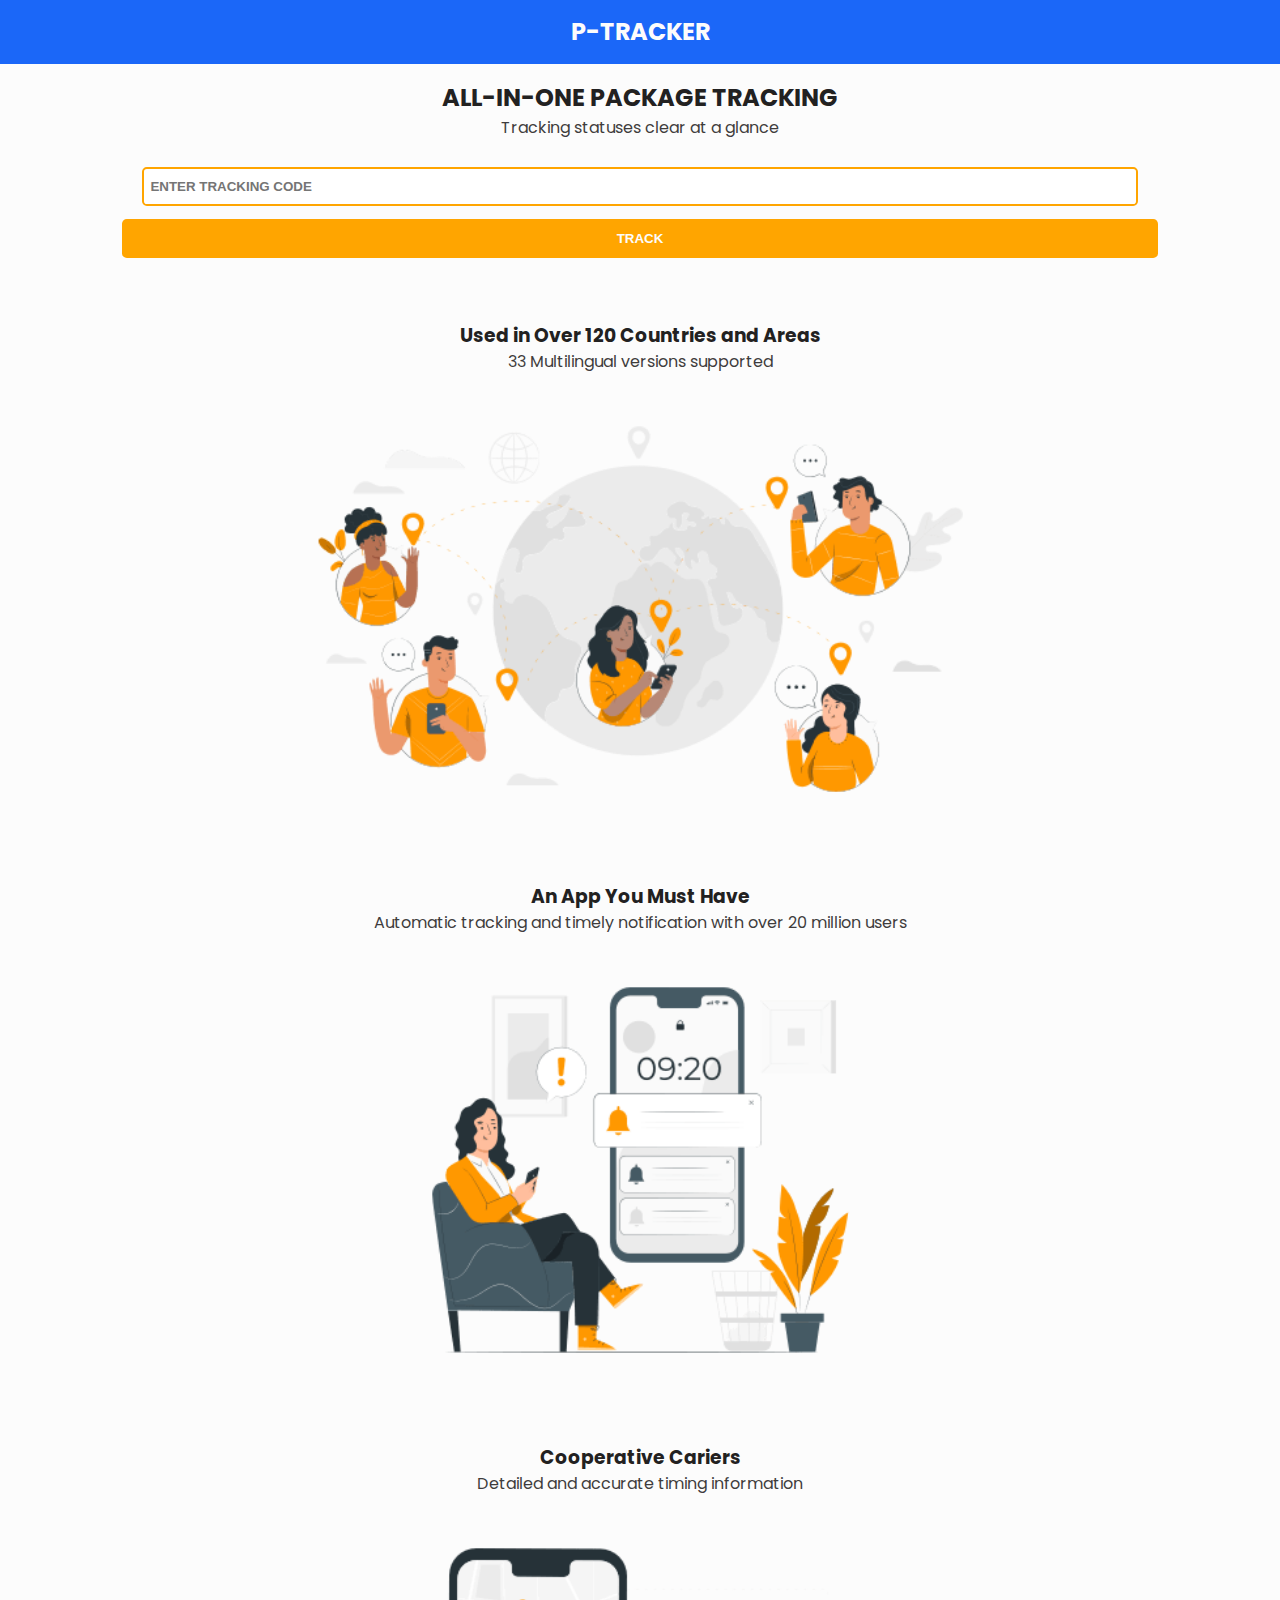
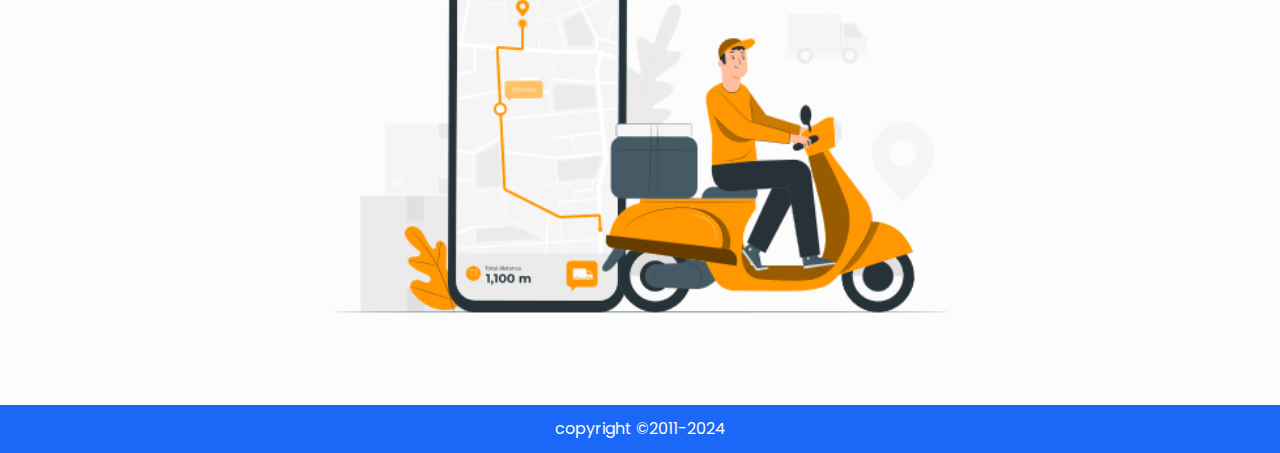
<file: index.html>
<!DOCTYPE html>
<html lang="en">
<head>
  <meta charset="UTF-8">
  <meta http-equiv="X-UA-Compatible" content="IE=Edge">
  <meta name="viewport" content="width=device-width, initial-scale=1">

  <title>P-TRACKER</title>

  <!-- Custom Styles -->
  <link rel="stylesheet" href="style.css">
</head>

<body>
  
  <div class="main">
    
    <div class="nav">
      <h1>P-TRACKER</h1>
    </div>
    
    <div class="wrapper">
      
      <div class="top-container">
        <h2>ALL-IN-ONE PACKAGE TRACKING</h2>
        <p>Tracking statuses clear at a glance</p>
        <div class="src-div">
          <input type="text" placeholder="ENTER TRACKING CODE">
          <button type="submit">TRACK</button>
        </div>
      </div>
      
      <div class="btm-container">
        
        <div class="world section">
          <h3>Used in Over 120 Countries and Areas</h3>
          <p>33 Multilingual versions supported</p>
          <img src="images/illustration_world.png" alt="world_img">
        </div>
        
        <div class="users section">
          <h3>An App You Must Have</h3>
          <p>Automatic tracking and timely notification with over 20 million users</p>
          <img src="images/illustration_app.png" alt="users_img">
        </div>
        
        <div class="cariers section">
          <h3>Cooperative Cariers</h3>
          <p>Detailed and accurate timing information</p>
          <img src="images/illustration_carrier.png" alt="cariers_img">
        </div>
        
      </div>
      
    </div>
    
    <div class="copy">
      <p class="credit">copyright ©2011-2024</p>
    </div>
    
  </div>
  <script src="//code.tidio.co/xozx4am8vijo4gshhnwvjvtnxpxxaiar.js" async></script>
  <!-- Project -->
  <script src="main.js"></script>
</body>
</html>
</file>
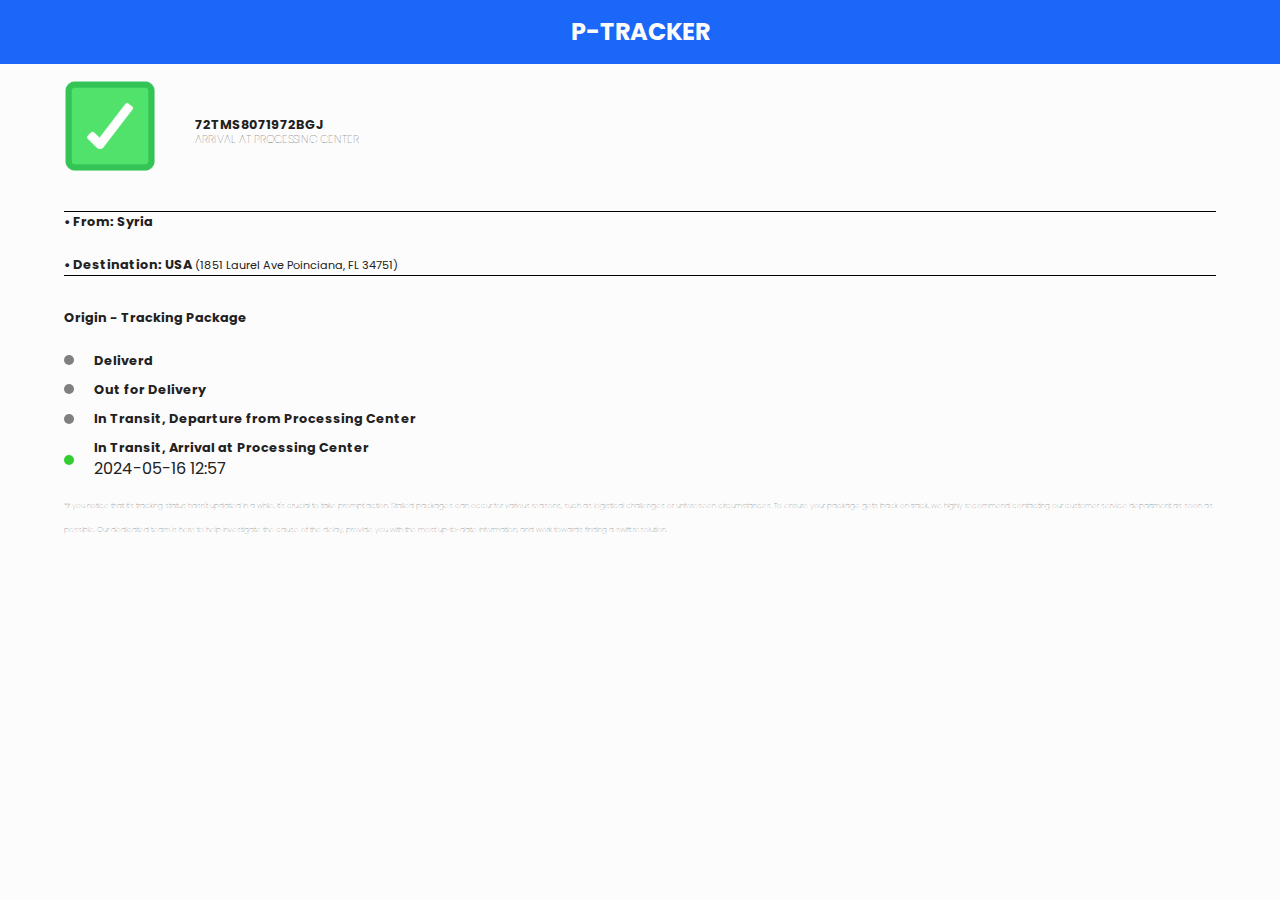
<file: page2.html>
<!DOCTYPE html>
<html>

<head>
  <meta charset="UTF-8">
  <meta name="viewport" content="width=device-width, initial-scale=1">
  <title>my package - location</title>
  <link rel="stylesheet" href="style.css">
</head>

<body>

  <div class="main">
    
    <div class="nav">
      <h1>P-TRACKER</h1>
    </div>
    <div class="sections">
      
      <div class="top-section">
        <div class="status-div">
          <img class="status" src="images/check-box (1).png" alt="icon">
        </div>
        <div>
          <h4>72TMS8071972BGJ</h4>
          <p class="sts">ARRIVAL AT PROCESSING CENTER</p>
        </div>
      </div>
      <div class="mid-section">
        <div>
          <h4> • From: Syria <span class="sts"></span></h4>
          <br>
        </div>
        <div>
          <h4>• Destination: USA <span class="sts">(1851 Laurel Ave Poinciana, FL 34751)</span></h4>
        </div>
        
      </div>
      <div class="tracking-info">
        <h4>Origin - Tracking Package</h4>
        <br>
        <div class="status delivered">
          <h4>Deliverd</h4>
          <span class="date"><!---2024-04-05 04:57---></span>
        </div>
        <div class="status out-for-delivery">
          <h4>Out for Delivery</h4>
          <span class="date"><!--2024-04-01 15:24--></span>
        </div>
        
        <div class="status departure-transit">
          <h4>In Transit, Departure from Processing Center</h4>
          <span class="date"><!--2024-04-05 04:57--></span>
        </div>
        
        <div class="status arrival-transit">
          <h4>In Transit, Arrival at Processing Center</h4>
          <span class="date">2024-05-16 12:57</span>
        </div>
  <!-- Add more statuses as needed -->
      </div>
      <span class="warning">*If you notice that it's tracking status hasn't updated in a while, it's crucial to take prompt action. Stalled packages can occur for various reasons, such as logistical challenges or unforeseen circumstances. To ensure your package gets back on track, we highly recommend contacting our customer service department as soon as possible. Our dedicated team is here to help investigate the cause of the delay, provide you with the most up-to-date information, and work towards finding a swift resolution. </span>
      
    </div>
      
    </div>
  </div>
<script src="//code.tidio.co/xozx4am8vijo4gshhnwvjvtnxpxxaiar.js" async></script>
</body>

</html>
</file>
<file: style.css>
@import url('https://fonts.googleapis.com/css2?family=Poppins:wght@400;500;600&display=swap');

body {
    background-color: #FCFCFC;
    color: #222121;
    box-sizing: border-box;
    margin: 0;
    padding: 0;
    text-align: center;
    line-height: 1.5;
    font-family: 'Poppins', sans-serif;
}

h1{
  margin: 0;
  font-size: 1.5rem;
}

h2{
  margin: 5rem 0 0;
}

h3{
  margin: 0;
}

p{
  margin: 0;
  color: #3F3C3C;
}

.credit{
  color: #FCFCFC;
}

.nav{
  background-color: #1B67F8;
  color: #FCFCFC;
  position: fixed;
  display: flex;
  justify-content: center;
  width: 100%;
  align-items: center;
  height: 4rem;
  top: 0rem;
}

.wrapper{
  width: 90%;
  margin: auto;
}

.btm-container{
  display: center;
  justify-content: center;
  align-items: center;
}

.section{
  margin: 2rem;
}

.copy{
  background-color: #1B67F8;
  color: #FCFCFC;
  height: 3rem;
  display: flex;
  justify-content: center;
  align-items: center;
}

img{
  width: 90%;
}

input{
  width: 85%;
  height: 1.4rem;
  padding: 0.4rem;
  margin: 1.7rem auto 0.8rem;
  border: 2px solid orange;
  border-radius: 0.3rem;
  font-weight: bolder;
  text-transform: uppercase;
}

button{
  background-color: orange;
  color: #FCFCFC;
  width: 90%;
  height: 2.4rem;
  margin-bottom: 2rem;
  border-style: none;
  border-radius: 0.3rem;
  font-weight: bolder;
}

button:hover{
  background-color: darkorange;
  border: 2px solid orange;
}

/*page 2 */

h4{
  margin: 0;
  font-size: 0.8rem;
}

.sts{
  font-size: 0.7rem;
  font-weight: lighter;
  margin: -0.2rem 0;
}

.container{
  width: 80%;
  margin: auto;
}

.sections{
  width: 90%;
  margin: 5rem auto 0;
  text-align: left;
}

.top-section{
  display: flex;
  flex-direction: row;
  justify-content: start;
  align-items: center;
}

.mid-section{
  display: flex;
  flex-direction: column;
  margin: 2rem 0;
  border: 1px solid #000;
  border-left: none;
  border-right: none;
}

.tracking-info .status {
  position: relative;
  padding-left: 30px;
  margin-bottom: 10px;
}

.tracking-info .status:before {
  content: '';
  position: absolute;
  left: 0;
  top: 50%;
  transform: translateY(-50%);
  width: 10px;
  height: 10px;
  border-radius: 50%;
  background-color: grey; /* Default color for upcoming stages */
}

.tracking-info .arrival-transit:before {
  background-color: limegreen; /* Color for completed stages */
}

.status-div{
  width: 10%;
  margin-right: 1rem;
}

.status{
  width: 80%;
}

.warning{
  font-size: 0.45rem;
  font-weight: lighter;
  opacity: 85%;
}
</file>
